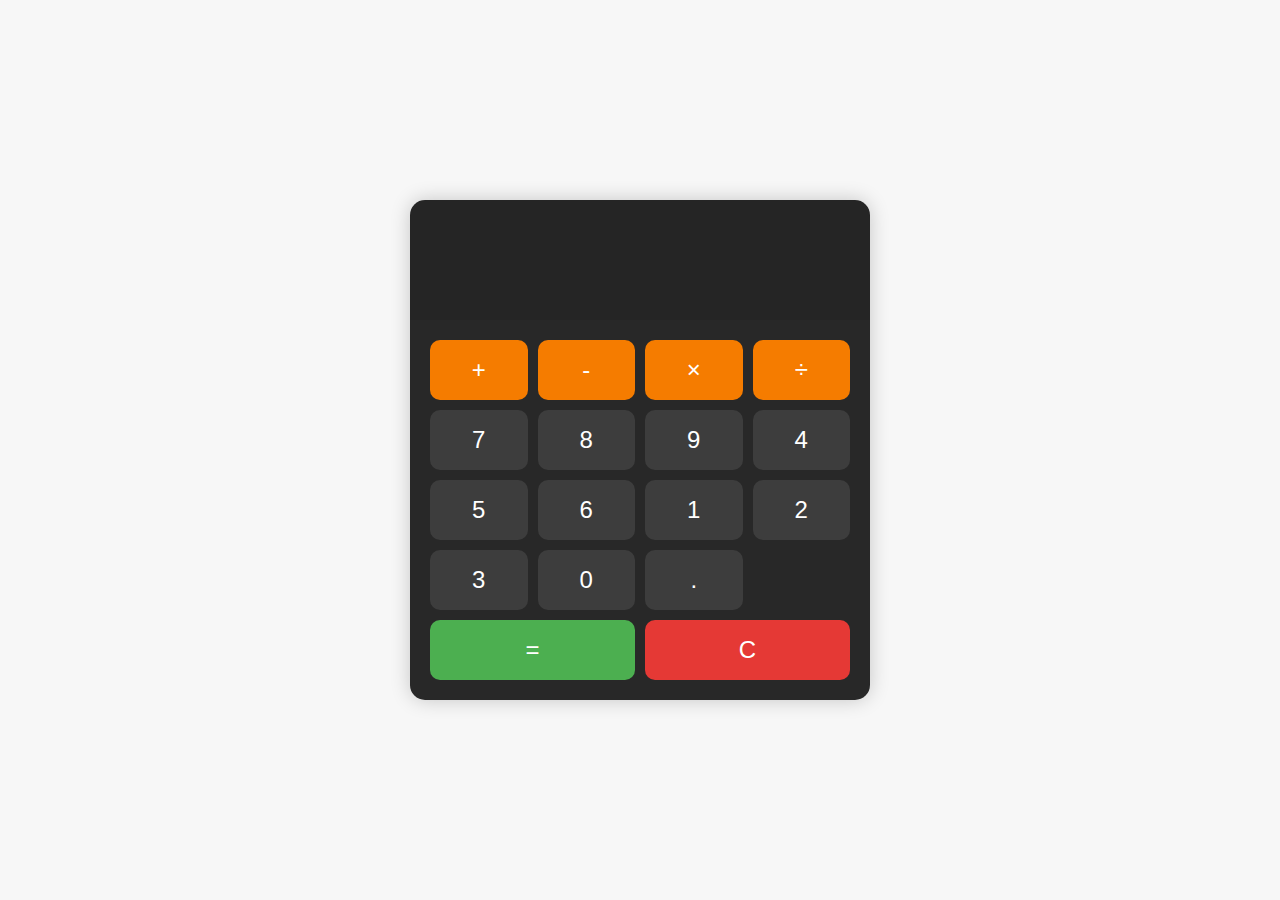
<file: calculator/index.html>
<!DOCTYPE html>
<html lang="en">
<head>
    <meta charset="UTF-8">
    <meta name="viewport" content="width=device-width, initial-scale=1.0">
    <title>Calculator</title>
    <link rel="stylesheet" href="styles.css">
</head>
<body>
    <div class="calculator">
        <input type="text" class="calculator-screen" id="display" disabled />
        <div class="calculator-keys">
            <button class="key-operator" value="+">+</button>
            <button class="key-operator" value="-">-</button>
            <button class="key-operator" value="*">&times;</button>
            <button class="key-operator" value="/">&divide;</button>

            <button value="7">7</button>
            <button value="8">8</button>
            <button value="9">9</button>

            <button value="4">4</button>
            <button value="5">5</button>
            <button value="6">6</button>

            <button value="1">1</button>
            <button value="2">2</button>
            <button value="3">3</button>

            <button value="0">0</button>
            <button value=".">.</button>
            <button class="key-equal" value="=">=</button>

            <button class="key-clear" value="clear">C</button>
        </div>
    </div>
    <script src="script.js"></script>
</body>
</html>
</file>
<file: calculator/styles.css>
body {
  display: flex;
  justify-content: center;
  align-items: center;
  height: 100vh;
  background-color: #f7f7f7;
  margin: 0;
  font-family: 'Arial', sans-serif;
}

.calculator {
  border-radius: 15px;
  overflow: hidden;
  box-shadow: 0px 0px 20px 0px rgba(0, 0, 0, 0.2);
}

.calculator-screen {
  height: 80px;
  background-color: #252525;
  color: white;
  border: none;
  text-align: right;
  padding: 20px;
  font-size: 32px;
}

.calculator-keys {
  display: grid;
  grid-template-columns: repeat(4, 1fr);
  gap: 10px;
  padding: 20px;
  background-color: #282828;
}

button {
  height: 60px;
  border-radius: 10px;
  border: none;
  font-size: 24px;
  color: white;
  background-color: #3d3d3d;
  cursor: pointer;
  transition: background-color 0.3s ease;
}

button:hover {
  background-color: #575757;
}

.key-operator {
  background-color: #f57c00;
}

.key-operator:hover {
  background-color: #ff9800;
}

.key-equal {
  background-color: #4caf50;
  grid-column: span 2;
}

.key-equal:hover {
  background-color: #66bb6a;
}

.key-clear {
  background-color: #e53935;
  grid-column: span 2;
}

.key-clear:hover {
  background-color: #f44336;
}
</file>
